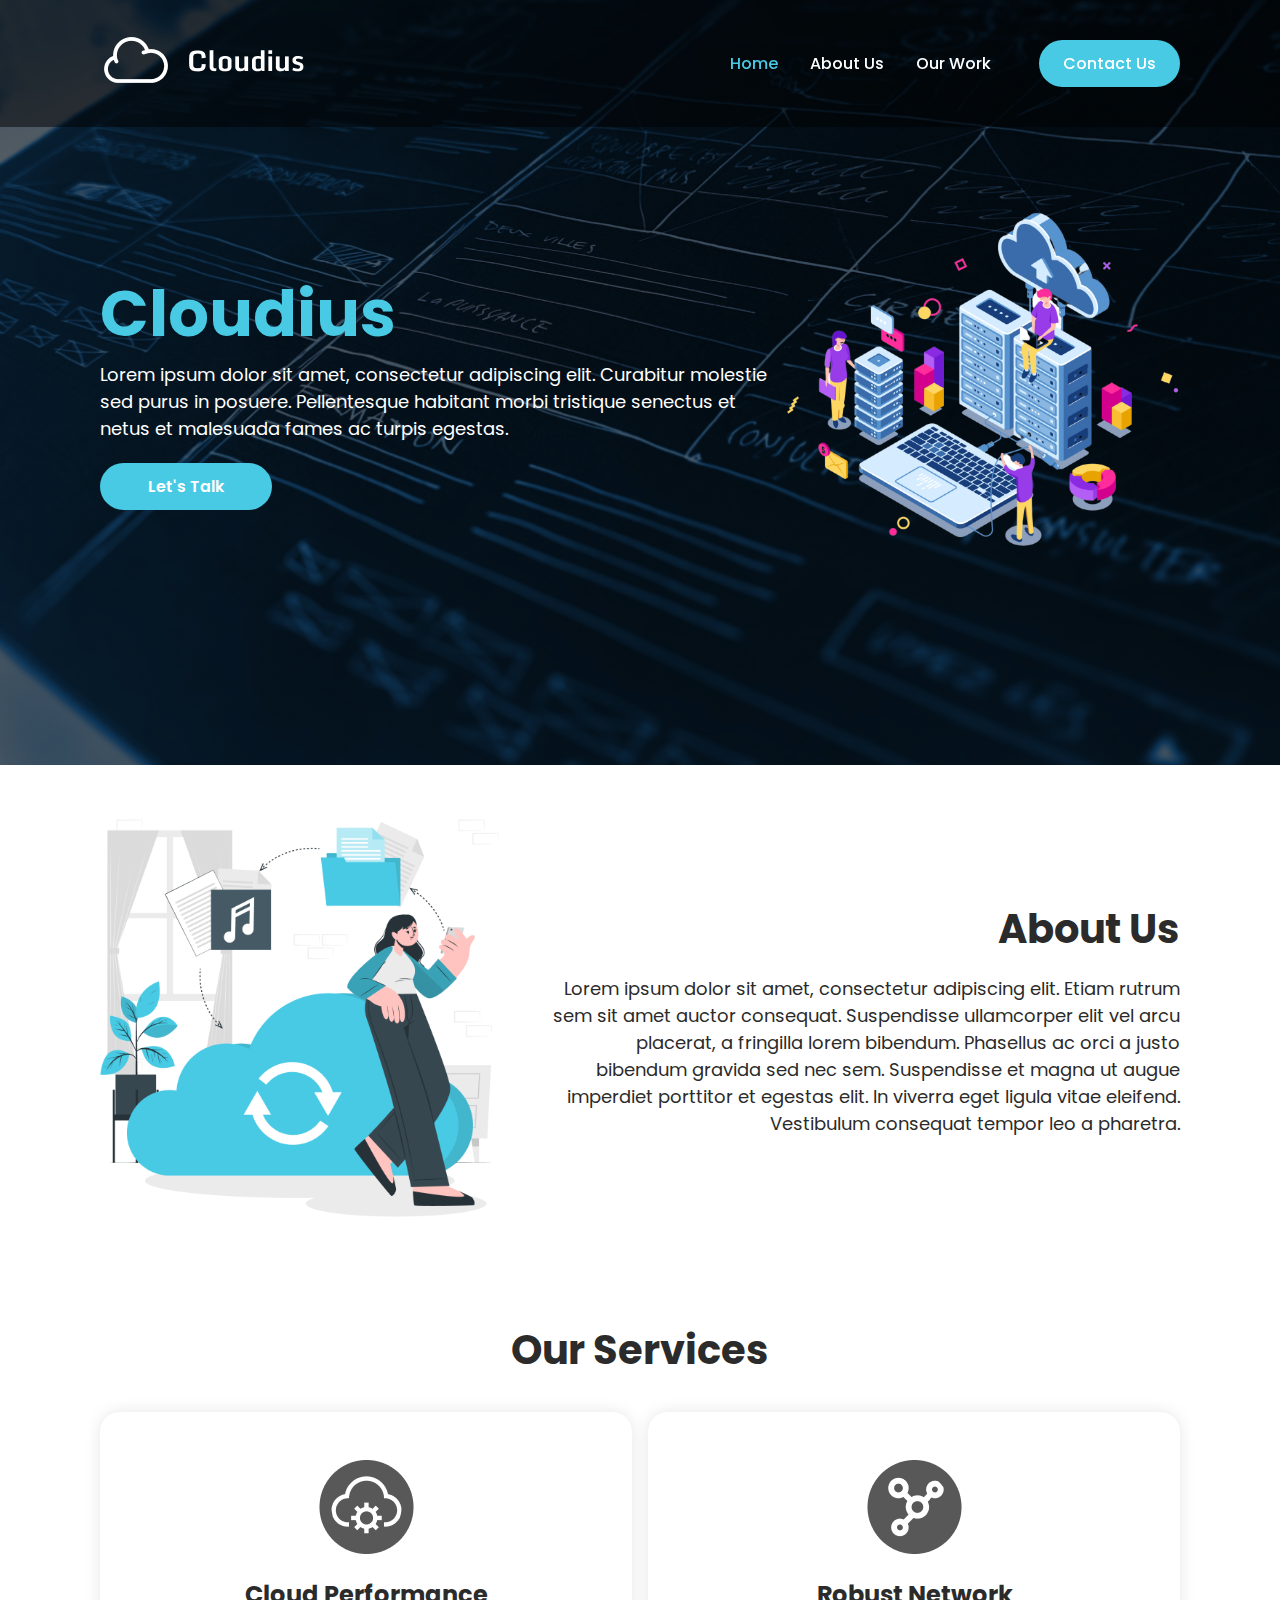
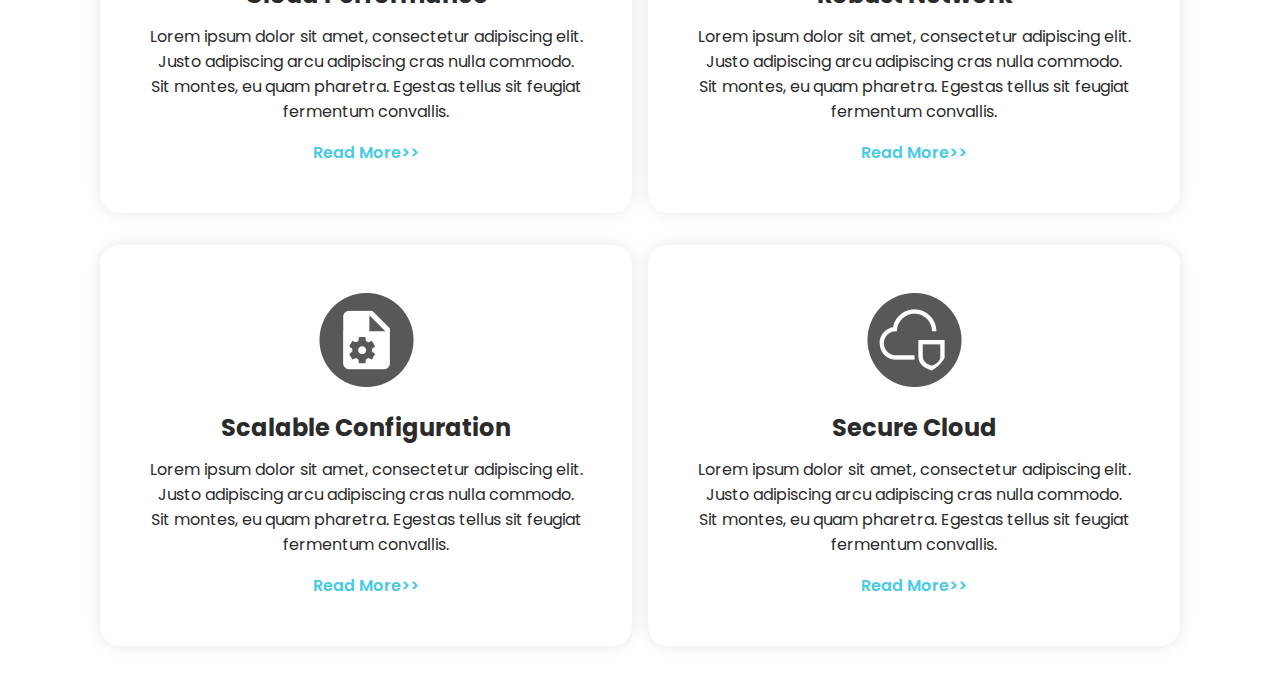
<file: Pertemuan 3/index.html>
<!DOCTYPE html>
<html lang="en">
<head>
    <meta charset="UTF-8">
    <meta http-equiv="X-UA-Compatible" content="IE=edge">
    <meta name="viewport" content="width=device-width, initial-scale=1.0">
    <title>Document</title>
    <link rel="stylesheet" href="style.css">
    <script src="script.js" defer></script>
</head>
<body>
    <nav id="navbar">
        <div class="container">
            <div class="nav-logo">
                <img src="./assets/nav-logo.png" alt="Nav Logo">
            </div>
            <div id="hamburger-btn">
                <span></span>
                <span></span>
                <span></span>
            </div>
            <div class="nav-menu">
                <div id="close-btn" style="width: 20px; height: 20px; background-color: red;"></div>
                <div class="nav-link">
                    <a href="#" class="active">Home</a>
                    <a href="#">About Us</a>
                    <a href="#">Our Work</a>
                </div>
                <div class="primary-btn contact-btn">
                    <a href="#">Contact Us</a>
                </div>
            </div>
        </div>
    </nav>
    <section id="hero-section">
        <div class="container">
            <div class="hero-content">
                <div class="heading">
                    <h1>Cloudius</h1>
                    <p>Lorem ipsum dolor sit amet, consectetur adipiscing elit. Curabitur molestie sed purus in posuere. Pellentesque habitant morbi tristique senectus et netus et malesuada fames ac turpis egestas.</p>
                </div>
                <div class="primary-btn lets-talk-btn">
                    <a href="#">Let's Talk</a>
                </div>
            </div>
            <div class="hero-image">
                <img src="./assets/hero-icon.png" alt="Hero Image">
            </div>
        </div>
    </section>
    <section id="about-section">
        <div class="container">
            <div class="about-image">
                <img src="./assets/about-icon.png" alt="About Image">
            </div>
            <div class="about-content">
                <h2>About Us</h2>
                <p>Lorem ipsum dolor sit amet, consectetur adipiscing elit. Etiam rutrum sem sit amet auctor consequat. Suspendisse ullamcorper elit vel arcu placerat, a fringilla lorem bibendum. Phasellus ac orci a justo bibendum gravida sed nec sem. Suspendisse et magna ut augue imperdiet porttitor et egestas elit. In viverra eget ligula vitae eleifend. Vestibulum consequat tempor leo a pharetra.</p>
            </div>
        </div>
    </section>
    <section id="service-section">
        <div class="container">
            <h2>Our Services</h2>
            <div class="service-content">
                <div class="service-card">
                    <div class="service-image">
                        <img src="./assets/cloud-performance.png" alt="Icon 1">
                    </div>
                    <div class="service-detail">
                        <h3>Cloud Performance</h3>
                        <p>Lorem ipsum dolor sit amet, consectetur adipiscing elit. Justo adipiscing arcu adipiscing cras nulla commodo. Sit montes, eu quam pharetra. Egestas tellus sit feugiat fermentum convallis.</p>
                    </div>
                    <a href="#">Read More>></a>
                </div>
                <div class="service-card">
                    <div class="service-image">
                        <img src="./assets/robust-network.png" alt="Icon 1">
                    </div>
                    <div class="service-detail">
                        <h3>Robust Network</h3>
                        <p>Lorem ipsum dolor sit amet, consectetur adipiscing elit. Justo adipiscing arcu adipiscing cras nulla commodo. Sit montes, eu quam pharetra. Egestas tellus sit feugiat fermentum convallis.</p>
                    </div>
                    <a href="#">Read More>></a>
                </div>
                <div class="service-card">
                    <div class="service-image">
                        <img src="./assets/scalable-config.png" alt="Icon 1">
                    </div>
                    <div class="service-detail">
                        <h3>Scalable Configuration</h3>
                        <p>Lorem ipsum dolor sit amet, consectetur adipiscing elit. Justo adipiscing arcu adipiscing cras nulla commodo. Sit montes, eu quam pharetra. Egestas tellus sit feugiat fermentum convallis.</p>
                    </div>
                    <a href="#">Read More>></a>
                </div>
                <div class="service-card">
                    <div class="service-image">
                        <img src="./assets/secure-cloud.png" alt="Icon 1">
                    </div>
                    <div class="service-detail">
                        <h3>Secure Cloud</h3>
                        <p>Lorem ipsum dolor sit amet, consectetur adipiscing elit. Justo adipiscing arcu adipiscing cras nulla commodo. Sit montes, eu quam pharetra. Egestas tellus sit feugiat fermentum convallis.</p>
                    </div>
                    <a href="#">Read More>></a>
                </div>
            </div>
        </div>
    </section>
</body>
</html>
</file>
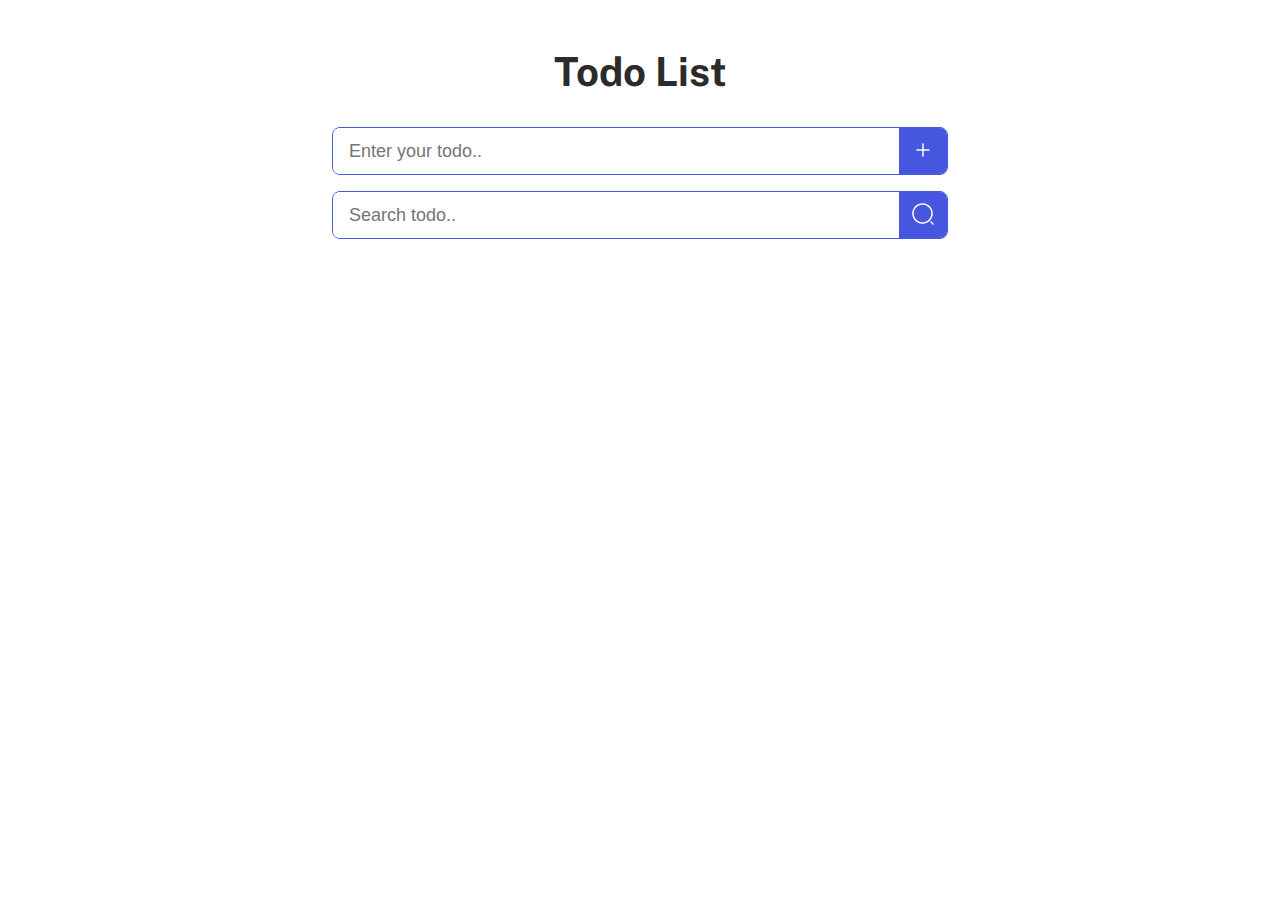
<file: Pertemuan 4/index.html>
<!DOCTYPE html>
<html lang="en">
<head>
    <meta charset="UTF-8">
    <meta http-equiv="X-UA-Compatible" content="IE=edge">
    <meta name="viewport" content="width=device-width, initial-scale=1.0">
    <title>Todo List</title>
    <link rel="stylesheet" href="./css/style.css">
    <link rel="stylesheet" href="./css/responsive.css">
    <script src="./js/script.js" defer></script>
</head>
<body>
    <section id="main-section">
        <div class="container">
            <div class="header">
                <h1>Todo List</h1>
                <div class="input-wrapper">
                    <div class="input-group">
                        <input type="text" id="todo" placeholder="Enter your todo..">
                        <button type="button" id="add-btn"><img src="./assets/add-icon.png" alt="Add"></button>
                    </div>
                    <div class="input-group">
                        <input type="text" id="search" placeholder="Search todo..">
                        <button id="search-btn"><img src="./assets/search-icon.png" alt="Search"></button>
                    </div>
                </div>
            </div>
            <div id="todo-gallery">
                <!-- Our code starts here.. -->
            </div>
        </div>
    </section>
</body>
</html>
</file>
<file: Pertemuan 3/style.css>
@import url('https://fonts.googleapis.com/css2?family=Poppins:wght@400;500;600;700&display=swap');

:root{
    --blue: #48CAE4;
    --white: #FFFFFF;
    --black: #2b2b2b;
}

*{
    margin: 0;
    padding: 0;
    box-sizing: border-box;
}

body{
    font-family: 'Poppins', sans-serif;
}

a{
    text-decoration: none;
}

.container{
    padding: 0 6.25rem;
}

.primary-btn > a{
    padding: 0.75rem 1.5rem;
    border-radius: 99px;
    background-color: var(--blue);
    color: var(--white);
    font-weight: 600;
}

#navbar{
    width: 100%;
    position: fixed;
    top: 0;
    z-index: 999;
    transition: 0.5s top ease-in-out;
}

#navbar .container{
    padding-block: 1.5rem;
    display: flex;
    justify-content: space-between;
    backdrop-filter: brightness(50%);
}

#hamburger-btn{
    display: none;
    width: 20px;
    height: 20px;
    background-color: var(--white);
}

#close-btn{
    display: none;
}

#navbar .container .nav-menu{
    display: flex;
    align-items: center;
    gap: 3rem;
}

#navbar .container .nav-menu a{
    color: var(--white);
    font-weight: 500;
}

#navbar .container .nav-menu .nav-link{
    display: flex;
    gap: 2rem;
}

#navbar .container .nav-menu .nav-link .active{
    color: var(--blue);
}

#hero-section .container{
    min-height: 85vh;
    background: linear-gradient(rgba(0,0,0,0.6), rgba(0,0,0,0.6)),url(./assets/hero-image.png);
    background-repeat: no-repeat;
    background-size: cover;
    display: flex;
    justify-content: space-between;
    align-items: center;
}

#hero-section .container .hero-content{
    display: flex;
    flex-direction: column;
    gap: 2rem;
}

#hero-section .container .hero-content .heading > h1{
    font-size: 64px;
    color: var(--blue);
}

#hero-section .container .hero-content .heading > p{
    font-size: 18px;
    color: var(--white);
}

#hero-section .container .hero-image > img{
    width: 400px;
}

#hero-section .container .hero-content .lets-talk-btn > a{
    padding-inline: 3rem;
}

#about-section .container{
    padding-block: 3rem;
    display: flex;
    justify-content: center;
    align-items: center;
    gap: 3rem;
}

#about-section .container .about-image > img{
    width: 400px;
}

#about-section .container .about-content{
    text-align: end;
    color: var(--black);
}

#about-section .container .about-content > h2{
    font-size: 40px;
    margin-bottom: 16px;
}

#about-section .container .about-content > p{
    font-size: 18px;
}

#service-section .container{
    display: flex;
    flex-direction: column;
    align-items: center;
    color: var(--black);
    padding-block: 3rem;
}

#service-section .container > h2{
    font-size: 40px;
    margin-bottom: 32px;
}

#service-section .container .service-content{
    display: grid;
    grid-template-columns: 1fr 1fr;
    gap: 2rem 1rem;
}

#service-section .container .service-content .service-card{
    padding: 3rem;
    background-color: var(--white);
    box-shadow: 0 0 16px rgba(0,0,0,0.1);
    border-radius: 20px;
    display: flex;
    flex-direction: column;
    text-align: center;
    gap: 16px;
}

#service-section .container .service-content .service-card .service-detail{
    height: 100%;
}

#service-section .container .service-content .service-card .service-detail > h3{
    font-size: 24px;
    margin-bottom: 12px;
}

#service-section .container .service-content .service-card > a{
    font-weight: 600;
    color: var(--blue);
}

@media only screen and (max-width: 1280px){
    
}

@media only screen and (max-width: 1024px){
    .container{
        padding: 0 4rem;
    }

    #navbar .container{
        position: relative;
    }

    .nav-menu .nav-link{
        flex-direction: column;
    }

    .nav-menu{
        position: relative;
        padding: 2rem 3rem;
        height: 100vh;
        background-color: var(--black);
        position: absolute;
        top: 0;
        right: -300px;
        flex-direction: column;
        transition: 0.5s right ease-in-out;
    }

    .nav-menu.active{
        right: 0;
    }

    #hamburger-btn, #close-btn{
        display: block;
    }

    #close-btn{
        position: absolute;
        top: 24px;
        right: 48px;
    }
}

@media only screen and (max-width: 768px){
    .container{
        padding: 0 3rem;
    }
}

@media only screen and (max-width: 480px){
    .container{
        padding: 0 1.5rem;
    }
}
</file>
<file: Pertemuan 4/css/style.css>
@import url('https://fonts.googleapis.com/css2?family=Public+Sans:wght@400;500;600;700&display=swap');

:root{
    --blue: #4756DF;
    --light-blue: #D0DCFA;
    --white: #FFFFFF;
    --black: #2B2B2B;
    --error-red: #DC4141;
}

*{
    margin: 0;
    padding: 0;
    box-sizing: border-box;
}

body{
    font-family: 'Public Sans', sans-serif;
}

button{
    cursor: pointer;
}

input, button{
    border: none;
    outline: none;
}

.container{
    padding: 0 6.25rem;
}

#main-section .container{
    min-height: 100vh;
    padding-block: 3rem;
    display: flex;
    flex-direction: column;
    align-items: center;
    gap: 3rem;
}

#main-section .container .header{
    width: 100%;
    text-align: center;
}

#main-section .container .header > h1{
    font-size: 40px;
    color: var(--black);
    margin-bottom: 2rem;
}

#main-section .container .header .input-wrapper{
    width: 100%;
    display: flex;
    flex-direction: column;
    align-items: center;
    gap: 1rem;
}

#main-section .container .header .input-wrapper .input-group{
    width: clamp(320px, 100%, 616px);
    height: 48px;
    border: 1px solid var(--blue);
    border-radius: 8px;
    overflow: hidden;
    display: flex;
    justify-content: center;
    align-items: center;
}

#main-section .container .header .input-wrapper .input-group > input{
    flex-grow: 1;
    height: 100%;
    padding-inline: 1rem;
    font-size: 18px;
}

#main-section .container .header .input-wrapper .input-group > button{
    padding: 0.75rem;
    background: var(--blue);
}

#main-section .container #todo-gallery{
    width: 100%;
    display: grid;
    grid-template-columns: repeat(3, 1fr);
    gap: 1rem;
}

.todo-card{
    position: relative;
    z-index: 99;
}

.todo-card .todo{
    padding: 1rem 1.5rem;
    box-shadow: 0px 0px 16px rgba(43, 43, 43, 0.08),
                4px 12px 24px rgba(43, 43, 43, 0.1);
    background: var(--white);
    border-radius: 8px;
    display: flex;
    align-items: center;
    gap: 0.5rem;
}

.todo-card .todo > .todo-title{
    width: 100%;
    font-size: 20px;
    font-weight: 600;
    color: var(--black);
    opacity: 1;
}

.todo-card .todo > .todo-title.strikethrough{
    text-decoration: line-through;
    opacity: 0.6;
}

.todo-card .todo > input[type="checkbox"]{
    width: 20px;
    height: 20px;
}

.todo-card .todo > .option-btn{
    cursor: pointer;
}

.todo-card > .button-wrapper{
    position: absolute;
    top: 0;
    right: 0;
    padding: 0.5rem 1rem;
    border-radius: 8px;
    background: var(--light-blue);
    box-shadow: 0px 0px 16px rgba(43, 43, 43, 0.08),
                4px 12px 24px rgba(43, 43, 43, 0.1);
    display: flex;
    gap: 1rem;
    z-index: -1;
    transition: 0.5s top ease-in-out;
}

.todo-card > .button-wrapper.active{
    top: -48px;
}

.todo-card > .button-wrapper *{
    cursor: pointer;
}
</file>
<file: Pertemuan 4/css/responsive.css>
/* laptop */
@media only screen and (max-width: 1280px){

}

@media only screen and (max-width: 1024px){
    
}

/* Tablet */
@media only screen and (max-width: 768px){
    
}

/* Phone */
@media only screen and (max-width: 480px){
    
}
</file>
